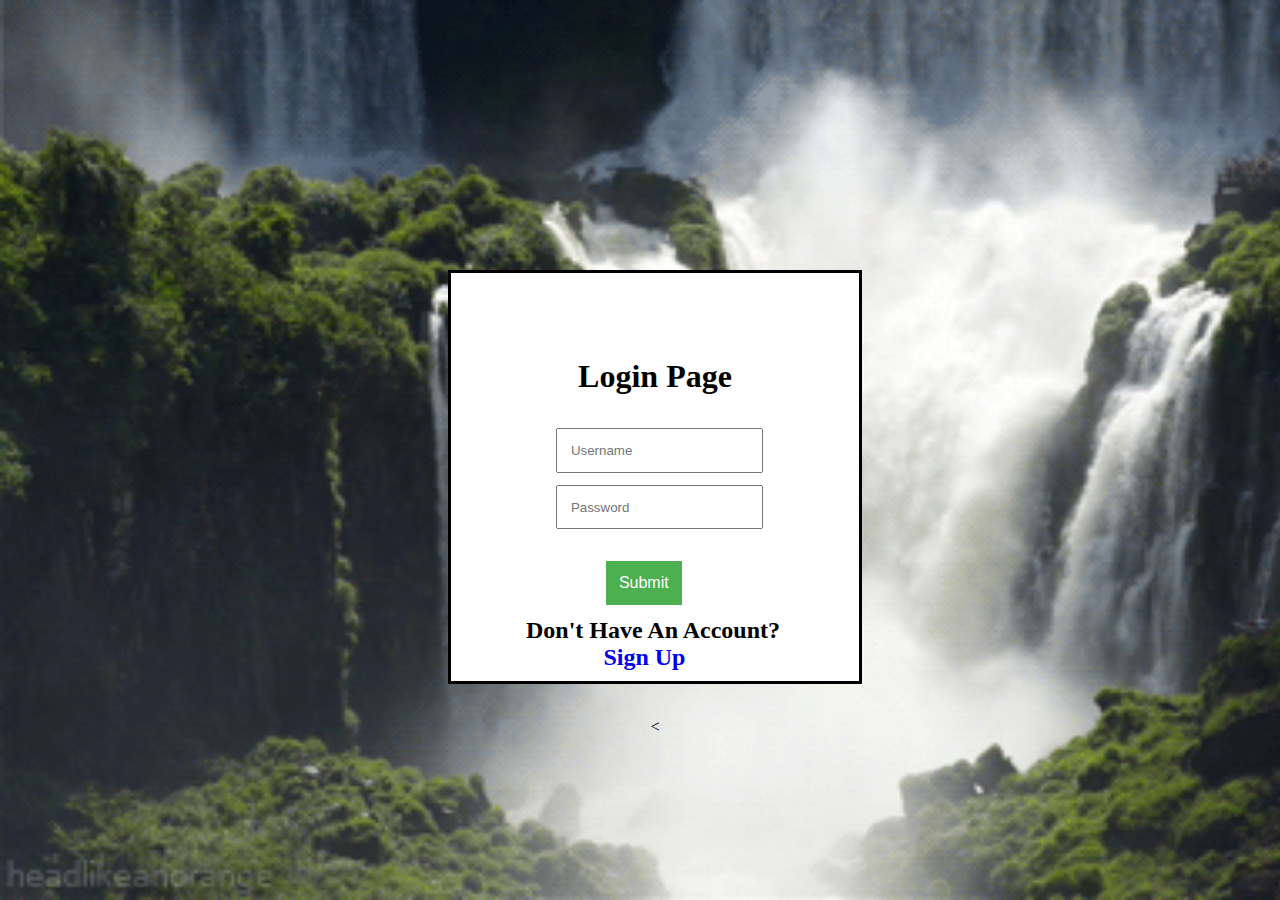
<file: index.html>
<html>
<head>
<title>
Login
</title>
<style>
a{text-decoration:none;
margin-left:30%;}
body{
background-image:url('c.gif');background-repeat:no-repeat;
background-size:cover;
margin:0;
padding:0;
}
.Container
{
border:3px solid;
width:280px;
height:280px;
position:absolute;
top:30%;
left:35%;
background-color:white;
padding:5%;


}
.i{padding:5%; margin-left:30px;}
#s{
  background-color: #4CAF50; /* Green */
  border: none;
  color: white;
  padding:5%;
  text-align: center;
  text-decoration: none;
  display: inline-block;
  font-size: 16px;
  margin-left:80px;
  margin-top:20px;
  
}
</style>

</head>
<body>

<div align='center' class="Container">
<h1>Login Page</h1>
<form action='check.php' method='post'>
<table cellspacing="10">
<tr>
<td><input required class="i" type='text' name='username' placeholder='Username'/></td>
</tr>
<tr>
<td><input required class="i" type='password' name='password' placeholder='Password'/></td>
</tr>
<tr>
<td><input id="s" type='Submit' value='Submit' /></td>
</tr>
<tr>
<td><h2>Don't Have An Account? <a href='Signup.html'> Sign Up</a></h2></td>
</tr>

</table> 
</form>
<
</div>

</body>
</html>
</file>
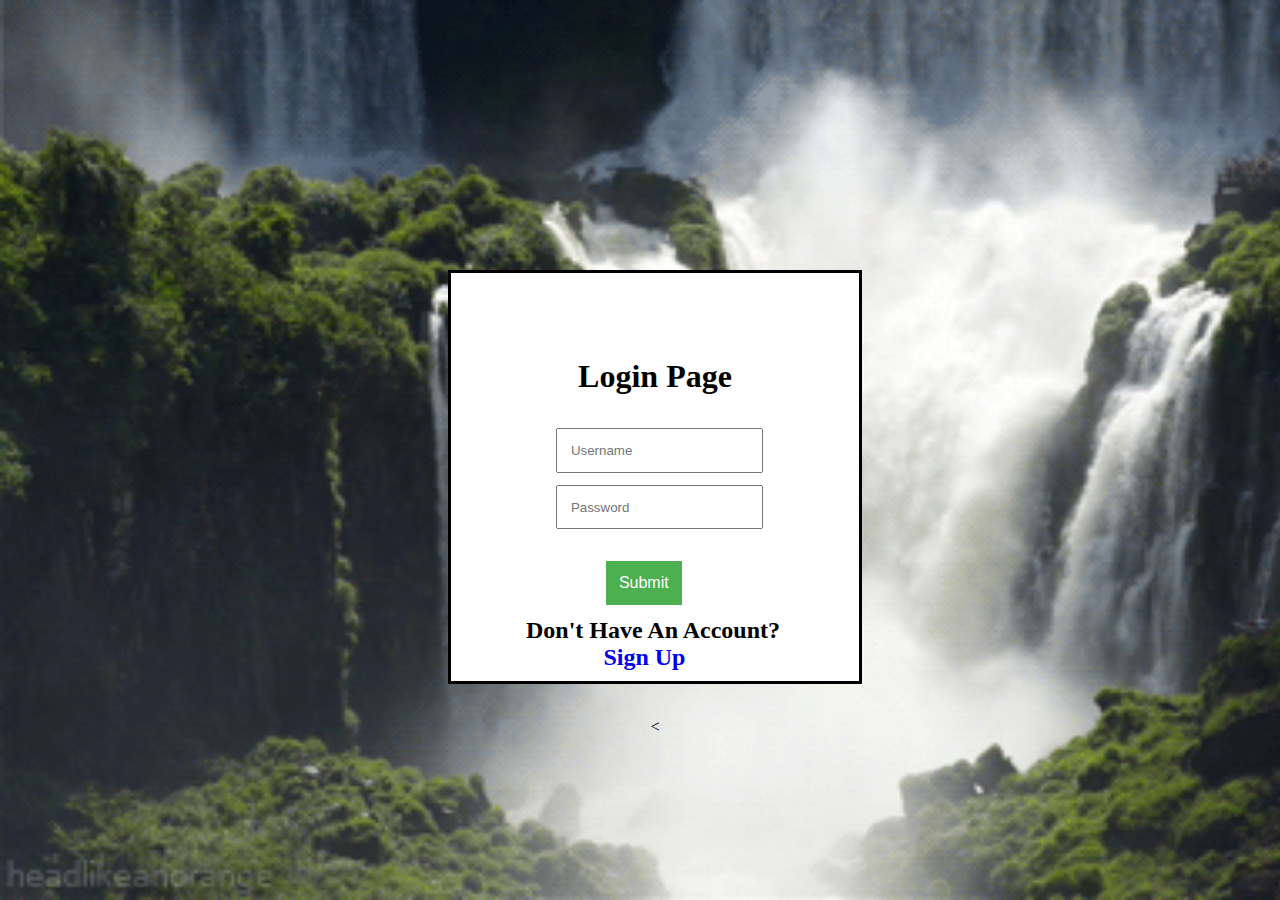
<file: login.html>
<html>
<head>
<title>
Login
</title>
<style>
a{text-decoration:none;
margin-left:30%;}
body{
background-image:url('c.gif');background-repeat:no-repeat;
background-size:cover;
margin:0;
padding:0;
}
.Container
{
border:3px solid;
width:280px;
height:280px;
position:absolute;
top:30%;
left:35%;
background-color:white;
padding:5%;


}
.i{padding:5%; margin-left:30px;}
#s{
  background-color: #4CAF50; /* Green */
  border: none;
  color: white;
  padding:5%;
  text-align: center;
  text-decoration: none;
  display: inline-block;
  font-size: 16px;
  margin-left:80px;
  margin-top:20px;
  
}
</style>

</head>
<body>

<div align='center' class="Container">
<h1>Login Page</h1>
<form action='check.php' method='post'>
<table cellspacing="10">
<tr>
<td><input required class="i" type='text' name='username' placeholder='Username'/></td>
</tr>
<tr>
<td><input required class="i" type='password' name='password' placeholder='Password'/></td>
</tr>
<tr>
<td><input id="s" type='Submit' value='Submit' /></td>
</tr>
<tr>
<td><h2>Don't Have An Account? <a href='Signup.html'> Sign Up</a></h2></td>
</tr>

</table> 
</form>
<
</div>

</body>
</html>
</file>
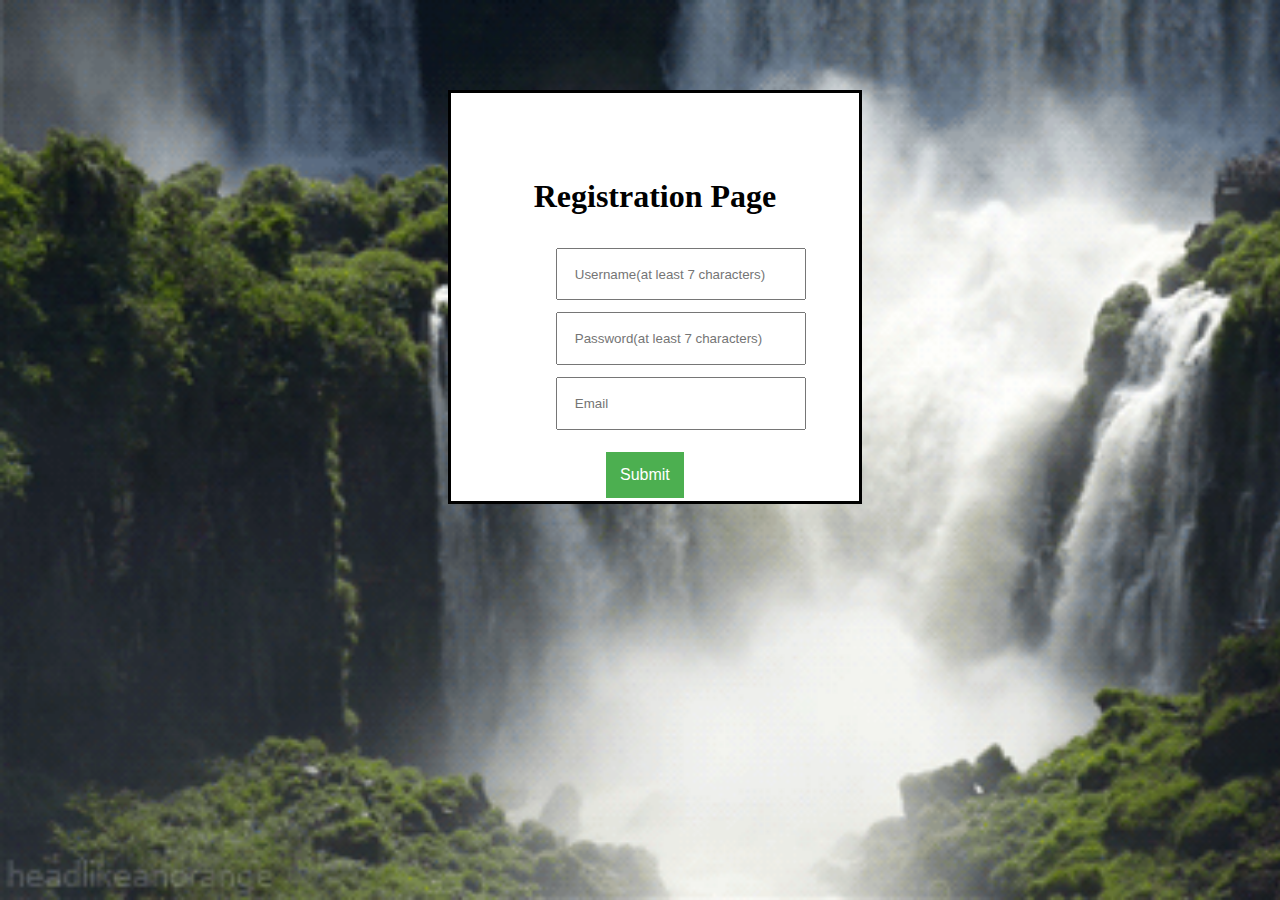
<file: Signup.html>
<html>
<head>

<title>
Login
</title>
<style>
a{text-decoration:none;
margin-left:30%;}
body{
background-image:url('c.gif');background-repeat:no-repeat;
background-size:cover;
margin:0;
padding:0;
}
.Container
{
border:3px solid;
width:280px;
height:280px;
position:absolute;
top:10%;
left:35%;
background-color:white;
padding:5%;


}
.i{padding:6%; margin-left:30px; width:250px;}
#s{
  background-color: #4CAF50; /* Green */
  border: none;
  color: white;
  padding:5%;
  text-align: center;
  text-decoration: none;
  display: inline-block;
  font-size: 16px;
  margin-left:80px;
  margin-top:10px;
  
}
</style>

<script>
function validation()
{

var result1=true;
var result2=true;
var i=document.getElementsByClassName("i");
if (i[0].value.length>=0 && i[0].value.length<=6 && i[1].value.length>=0 && i[1].value.length<=6)
result1=false;
var e=document.getElementsByName("email")[0].value;
var i1=e.indexOf('@');
var i2=e.lastIndexOf('.');
if(i1<1 ||i2>=e.length-2 ||i2-i1<3)
result2=false;
if(result1 ==false|| result2==false)

alert("enter valid credentials... ");




return(result1 && result2);

}



</script>
</head>
<body>

<div align='center' class="Container">
<h1>Registration Page</h1>
<form action='mail.php' method='post' onsubmit="return validation()">
<table cellspacing="10">
<tr>
<td><input required class="i" type='text' name='username' placeholder='Username(at least 7 characters)'/></td>
</tr>

<tr>
<td><input  required class="i" type='password' name='password' placeholder='Password(at least 7 characters)'/></td>
</tr>
<tr>
<td><input required class="i" required  type='text' name='email' placeholder='Email'/></td>

</tr>

<tr>
<td><input id="s" type='Submit' value='Submit' /></td>
</tr>


</table> 
</form>

</div>

</body>
</html>
</file>
